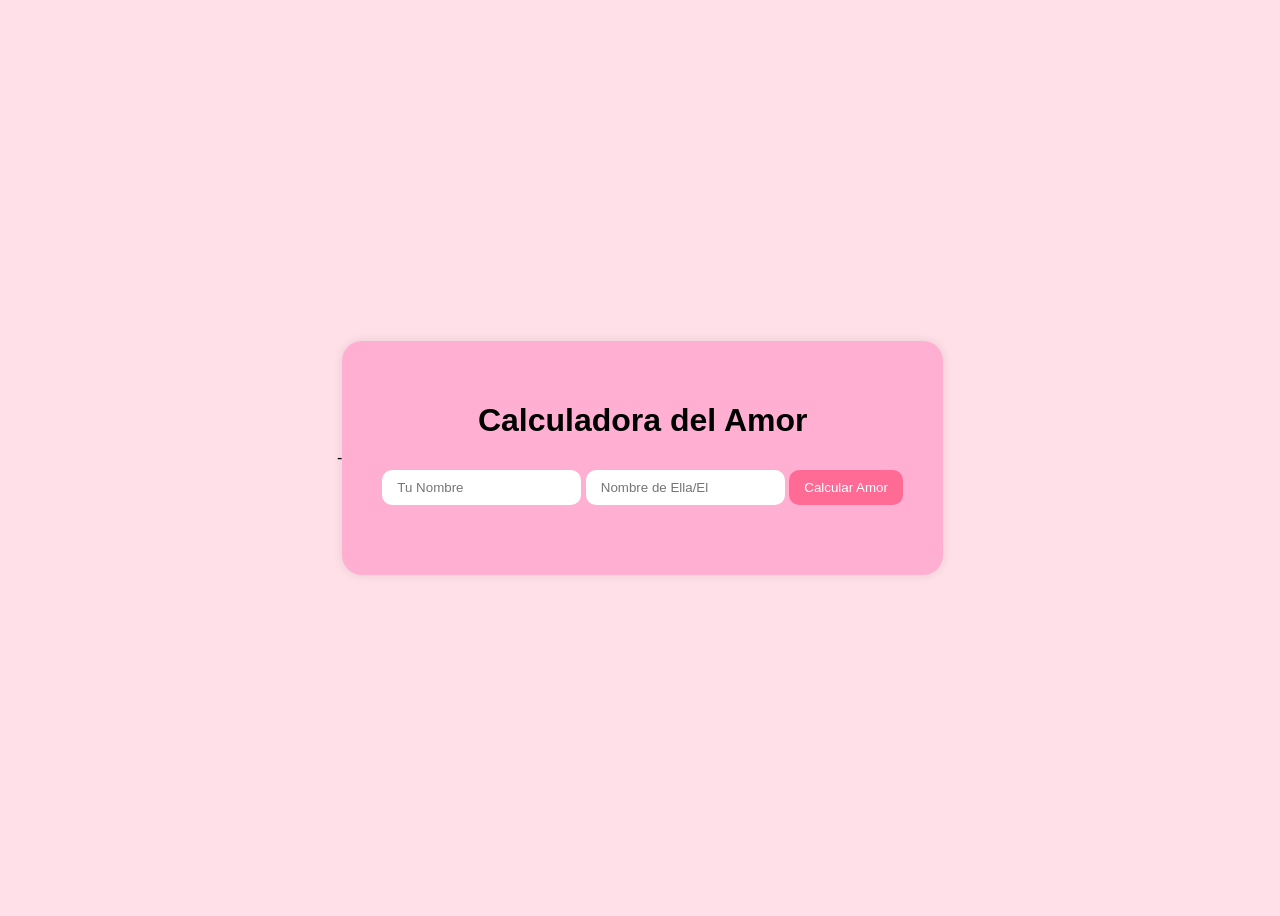
<file: 01-CalculadoraAmor/index.html>
<!DOCTYPE html>
<html lang="en">
<head>
    <meta charset="UTF-8">
    -<meta name="viewport" content="width=device-width, initial-scale=1.0">
    <link rel="stylesheet" href="styles.css">
    <title>Calculadora del Amor</title>
</head>
<body>
    
<div class="container">
    <h1>Calculadora del Amor</h1>
    <input type="text" id="name1" placeholder="Tu Nombre">
    <input type="text" id="name2" placeholder="Nombre de Ella/El">
    <button onclick="calculateLove()">Calcular Amor</button>
    <div id="result"></div>
</div>

    <script src="script.js"></script>
</body>
</html>
</file>
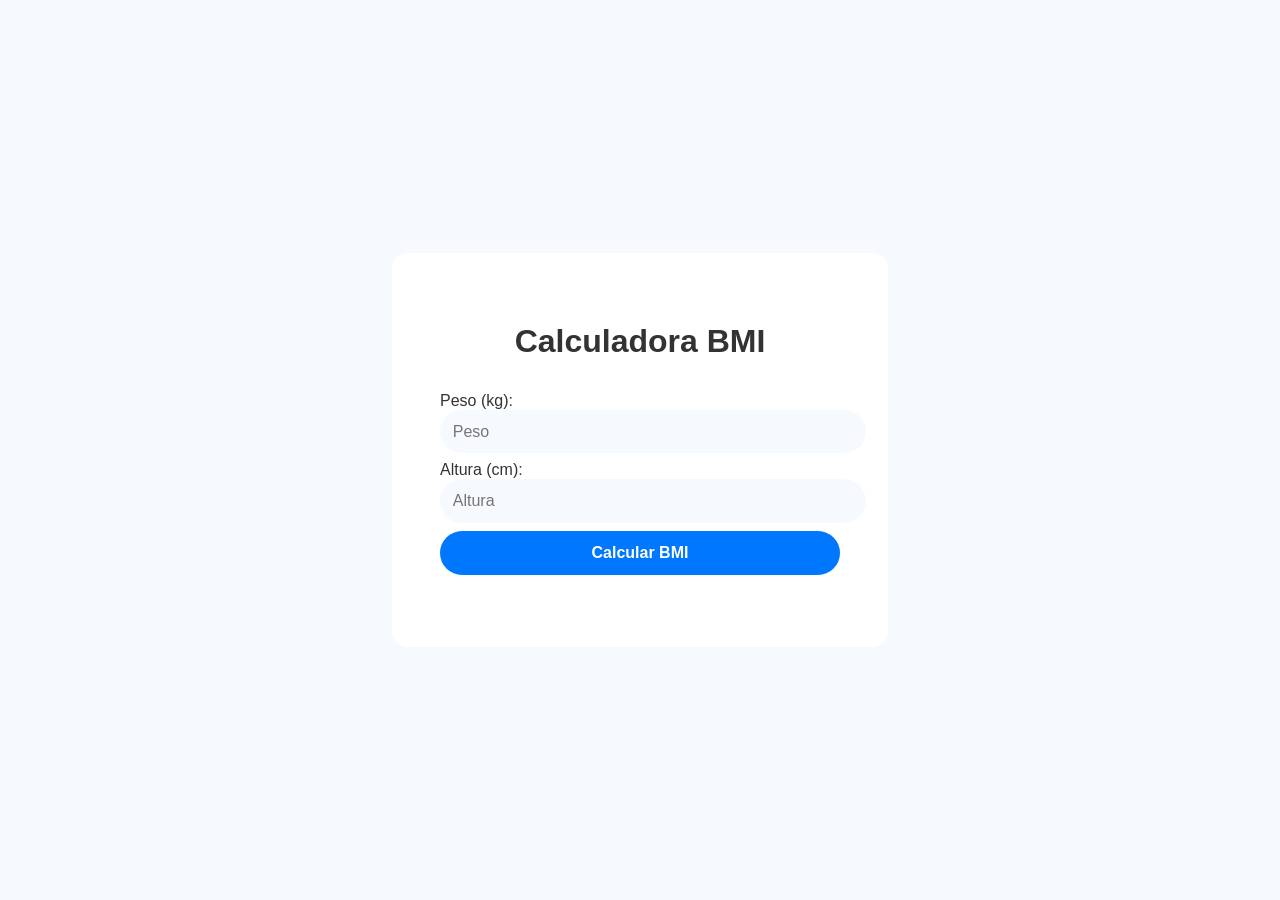
<file: 02-BMI/index.html>
<!DOCTYPE html>
<html lang="en">
<head>
    <meta charset="UTF-8">
    <meta name="viewport" content="width=device-width, initial-scale=1.0">
    <title>Calculadora de BMI</title>
    <link rel="stylesheet" href="styles.css">
</head>
<body>
    <div class="container">
        <h1>Calculadora BMI</h1>

        <div class="input-group">
            <label for="weight">Peso (kg):</label>
            <input type="number" id="weight" placeholder="Peso">

        </div>

        <div class="input-group">
            <label for="height">Altura (cm):</label>
            <input type="number" id="height" placeholder="Altura">
        </div>

        <button onclick="calculateBMI()"> Calcular BMI</button>
        <p id="result"></p>
    </div>


    <script src="script.js"></script>
</body>
</html>
</file>
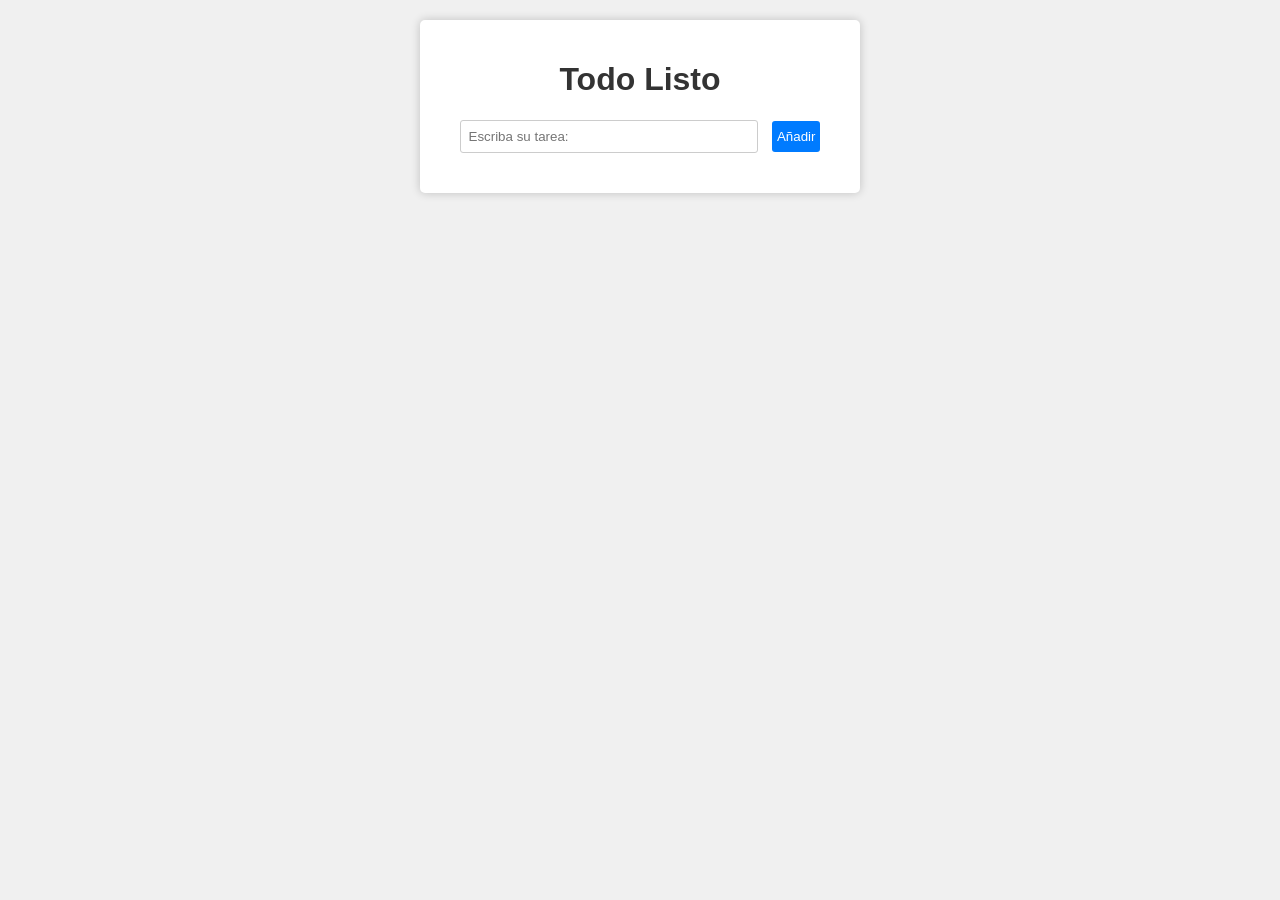
<file: 03-Todo/index.html>
<!DOCTYPE html>
<html lang="en">
<head>
    <meta charset="UTF-8">
    <link rel="stylesheet" href="styles.css">
    <meta name="viewport" content="width=device-width, initial-scale=1.0">
    <title>Todo List</title>
</head>
<body>
    
    <div class="container">
        <h1>Todo Listo</h1>
        <div class="task-form">
            <input type="text" id="task-input" placeholder="Escriba su tarea:">
            <button id="add-task-btn">Añadir</button>
        </div>
    </div>
    <ul id="task-list"></ul>

<script src="script.js"></script>
</body>
</html>
</file>
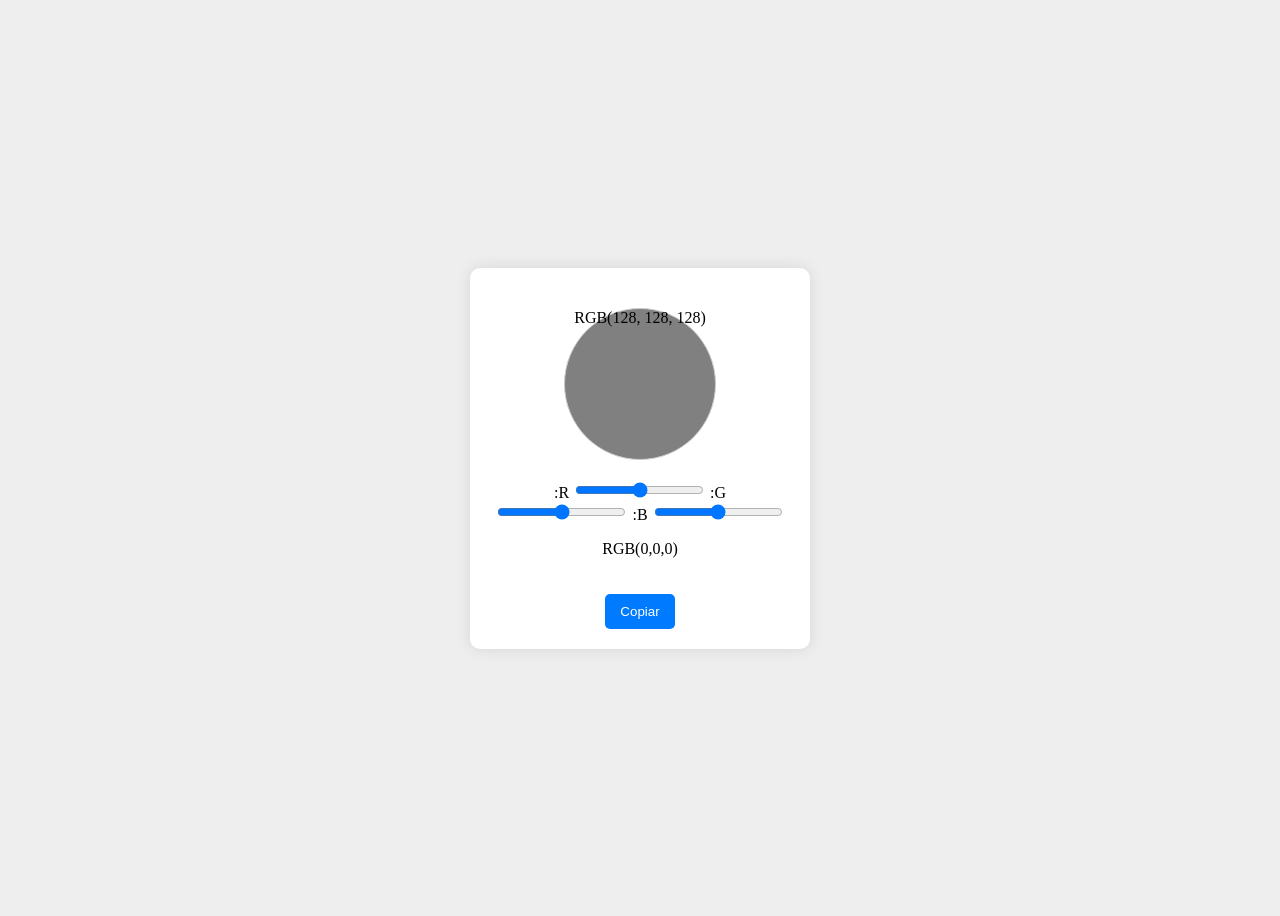
<file: 04-RGB/index.html>
<!DOCTYPE html>
<html lang="en">
<head>
    <meta charset="UTF-8">
    <meta name="viewport" content="width=device-width, initial-scale=1.0">
    <link rel="stylesheet" href="styles.css">
    <title>Generador de Colores RGB</title>
</head>
<body>
    <div class="container">
        <div id="colorDisplay" class="colorDisplay" ></div>

        <div class="sliders">
            <label > :R
                <input type="range" min="0" max="255" id="rRange">
            </label>

            <label> :G
                <input type="range" min="0" max="255" id="gRange">
            </label>

            <label> :B 
                <input type="range" min="0" max="255" id="bRange">
            </label>
        </div>
        <p id="rgbValue">RGB(0,0,0)</p>
        <button id="copyButton">Copiar</button>
    </div>
    <script src="script.js"></script>
</body>
</html>
</file>
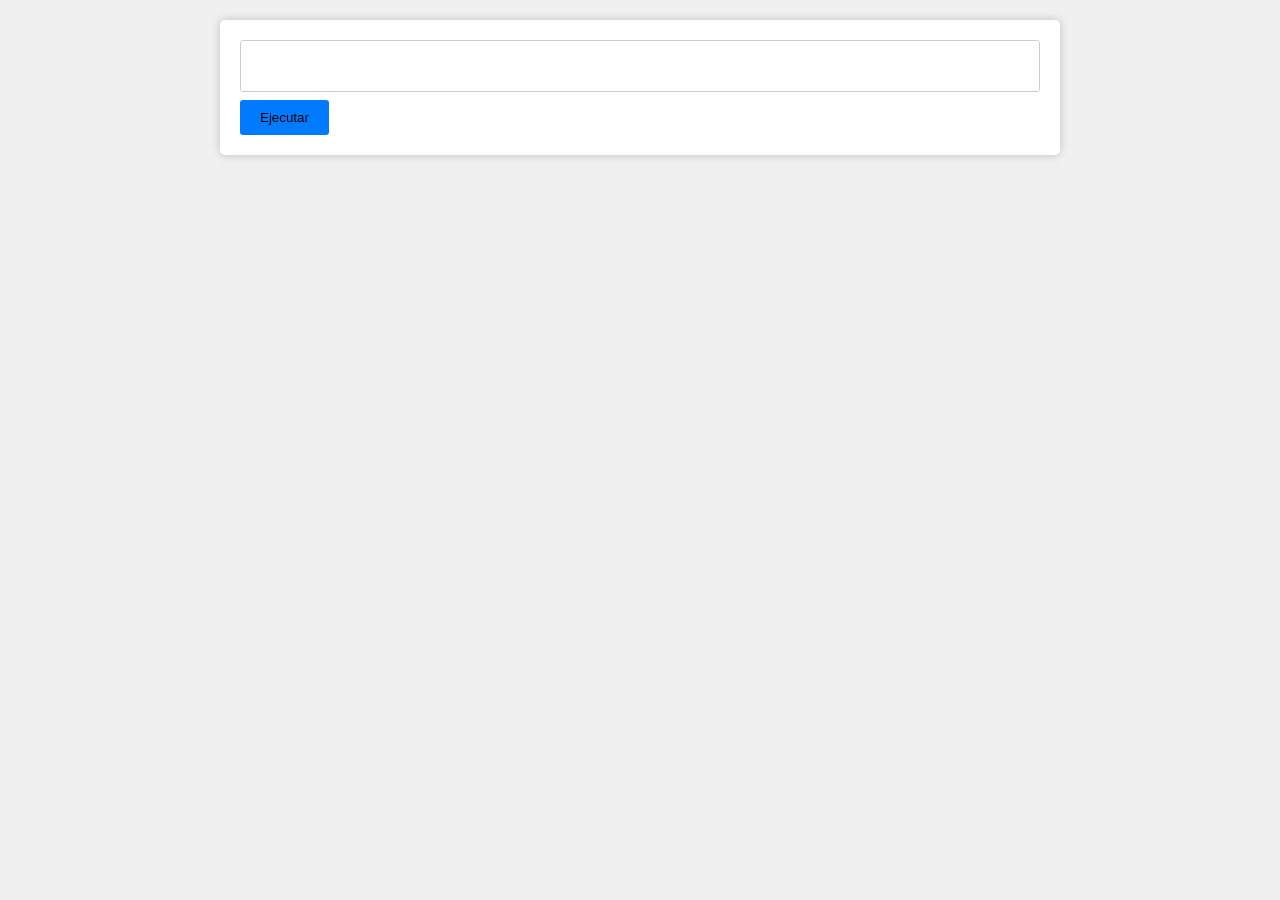
<file: 05-Editor/index.html>
<!DOCTYPE html>
<html lang="en">
<head>
    <meta charset="UTF-8">
    <meta name="viewport" content="width=device-width, initial-scale=1.0">
    <link rel="stylesheet" href="styles.css">
    <title>Editor de codigo en Linea</title>
</head>
<body>
    <div class="editor-container"> 
        <div class="editor">
            <textarea id="code-editor"></textarea>
            <div id="output"></div>
        </div>
        <button id="run-button">Ejecutar</button>
    </div>
    <script src="script.js"></script>
</body>
</html>
</file>
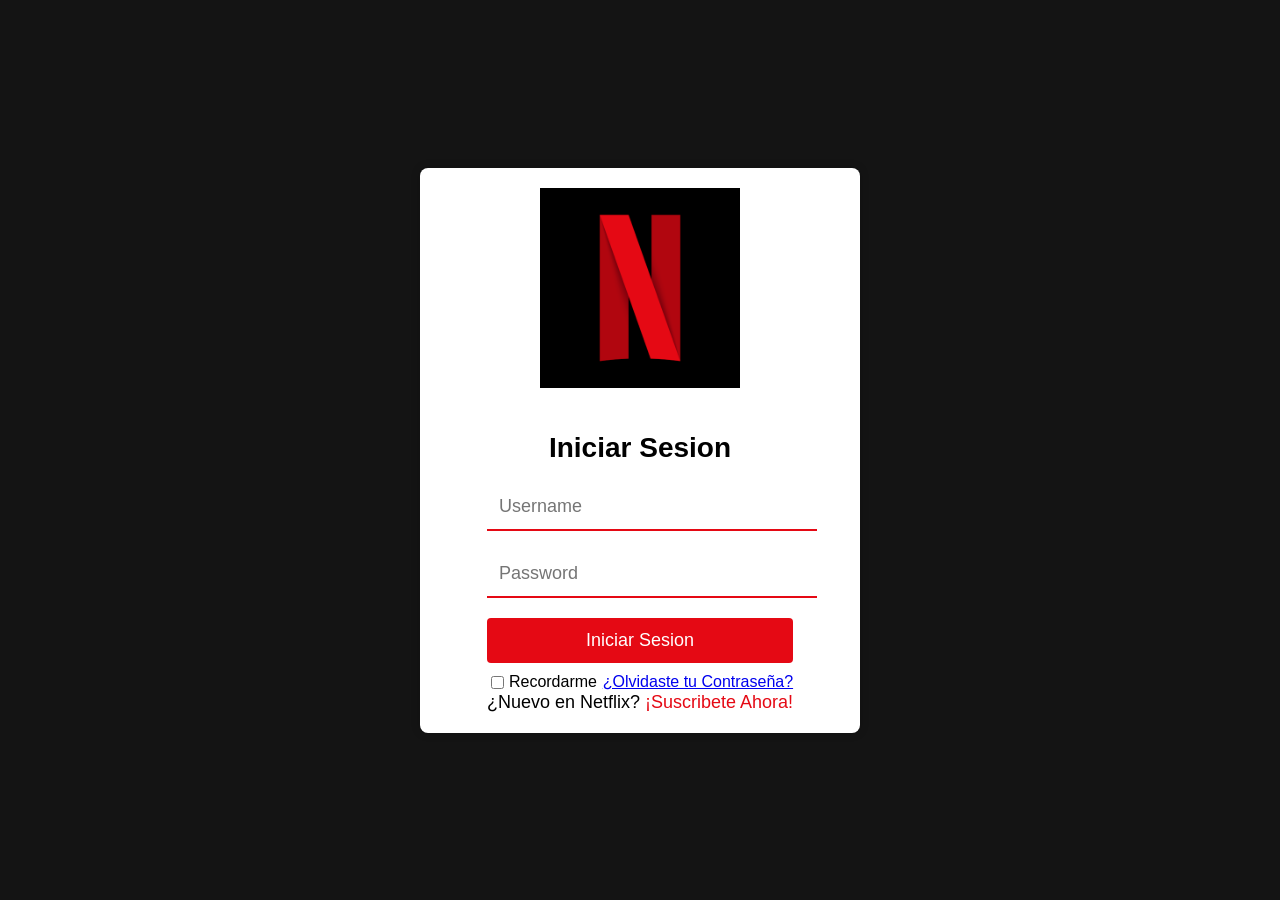
<file: 06-Netflix/index.html>
<!DOCTYPE html>
<html lang="en">
<head>
    <meta charset="UTF-8">
    <meta name="viewport" content="width=device-width, initial-scale=1.0">
    <link rel="stylesheet" href="styles.css">
    <title>Inicio de Sesion</title>
</head>
<body>

<div class="login-container">
    <div class="logo-container">
            <img src="next.png">
        </div>
    <div class="login-form">
        <h1>Iniciar Sesion</h1>
        <form id="login-form">
            <div class="input-container">
                <input type="text" id="username" placeholder="Username">
            </div>
            <div class="input-container">
                <input type="password" id="password" placeholder="Password">
            </div>
            <button type="submit">Iniciar Sesion</button>
        </form>
        <div class="succes-message" id="succes-message"></div>
        <div class="remember-forgot">
            <label>
                <input type="checkbox" id="remember-forgot">Recordarme
            </label>
            <a href="#">¿Olvidaste tu Contraseña?</a>
        </div>
        <div class="signup-now">
            ¿Nuevo en Netflix? <a href="#">¡Suscribete Ahora!</a>
        </div>
    </div>
</div>

<script src="script.js"></script>    
</body>

</html>
</file>
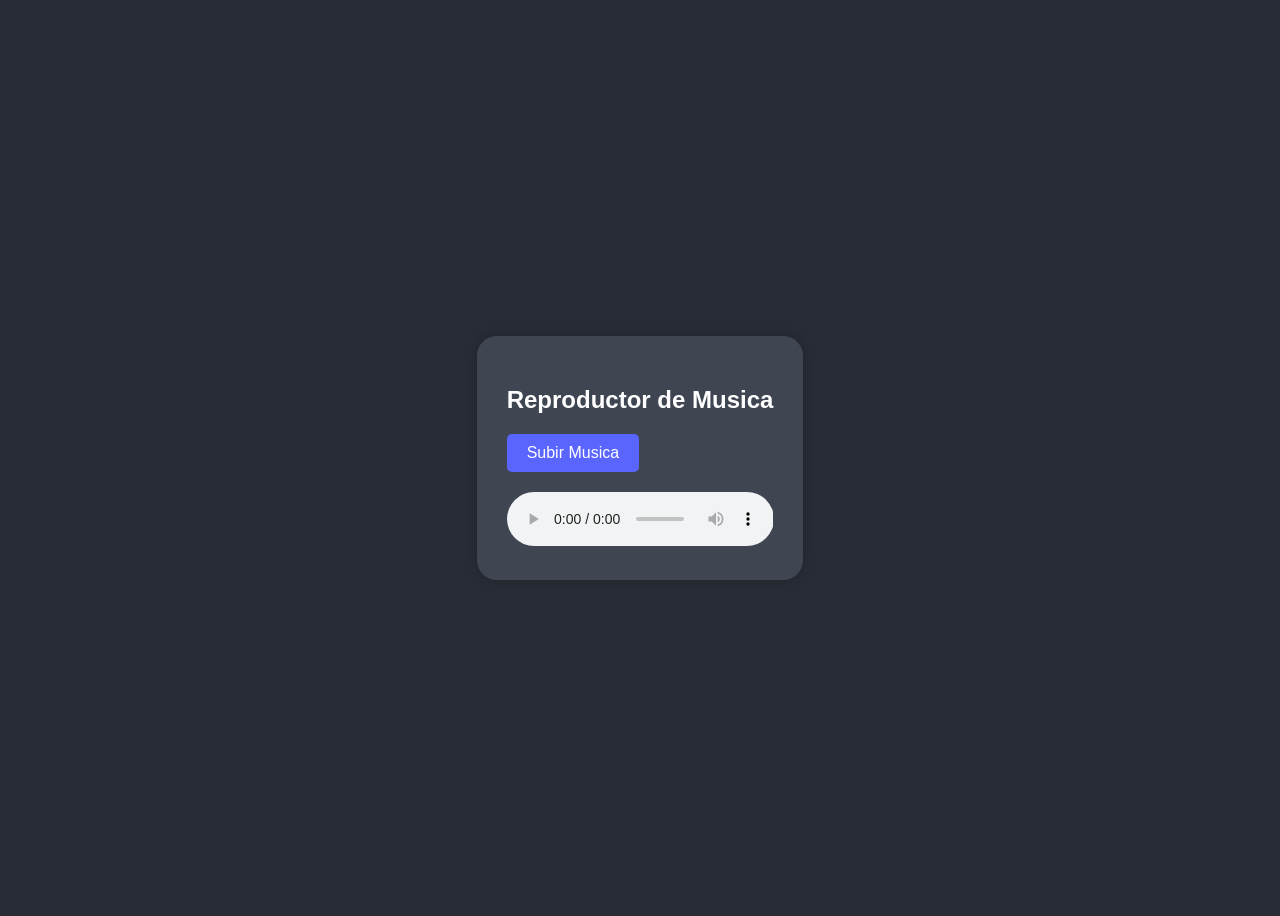
<file: 07-Reproductor/index.html>
<!DOCTYPE html>
<html lang="en">
<head>
    <meta charset="UTF-8">
    <meta name="viewport" content="width=device-width, initial-scale=1.0">
    <link rel="stylesheet" href="styles.css">
    <title>Reproductor de Musica</title>
</head>
<body>
    <div id="player">
        <h2>Reproductor de Musica</h2>


  

    <div class="upload">
        <input type="file" id="fileInput" accept="audio/*">
        <label for="fileInput">Subir Musica</label>
    </div>

    <audio id="audio" controls preload="auto"></audio>


  </div>
    <script src="script.js"></script>
</body>
</html>
</file>
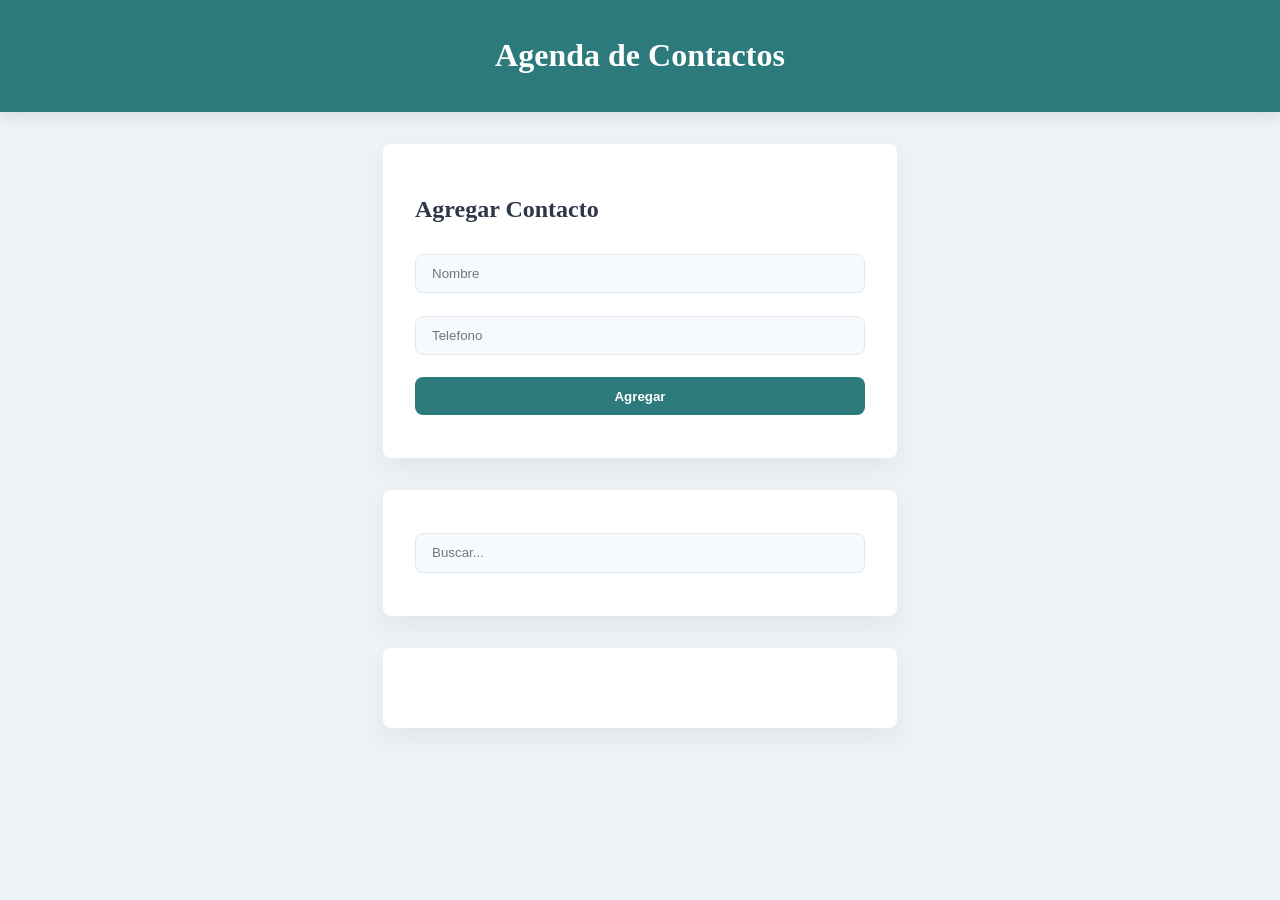
<file: 08-Agenda/index.html>
<!DOCTYPE html>
<html lang="en">
<head>
    <meta charset="UTF-8">
    <meta name="viewport" content="width=device-width, initial-scale=1.0">
    <link rel="stylesheet" href="styles.css">
    <title>Agenda de Contactos</title>
    <link href="https://fonts.googleapis.com/css2?family=Poppins:ital,wght@0,100;0,200;0,300;0,400;0,500;0,600;0,700;0,800;0,900;1,100;1,200;1,300;1,400;1,500;1,600;1,700;1,800;1,900&display=swap"
     rel="stylesheet">
</head>
<body>
    <header>
        <h1>Agenda de Contactos</h1>
    </header>

<section class="add-contact">
    <h2>Agregar Contacto</h2>
    <form id="contactForm">
        <input type="text" id="contactName", placeholder="Nombre" required>
        <input type="tel" id="contactTel", placeholder="Telefono" required>
        <button type="submit">Agregar</button>
    </form>
</section>


<section class="search">
    <input type="text" id="searchInput" placeholder="Buscar...">

</section>

<section class="contact-list">
    <ul id="contactList">
    </ul>
</section>
    
<script src="script.js"></script>
</body>
</html>
</file>
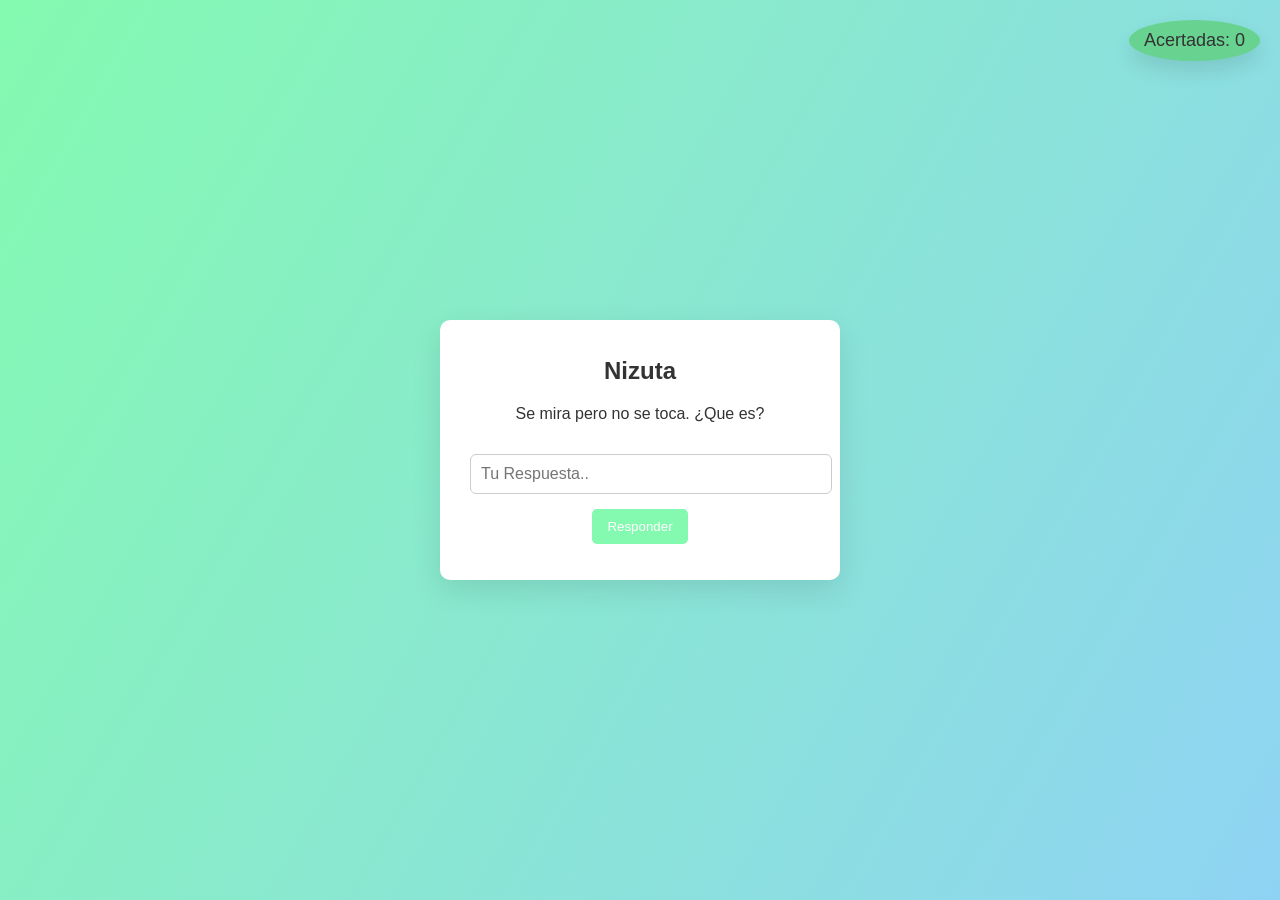
<file: 09-Juego/index.html>
<!DOCTYPE html>
<html lang="en">
<head>
    <meta charset="UTF-8">
    <meta name="viewport" content="width=device-width, initial-scale=1.0">
    <link rel="stylesheet" href="styles.css">
    <title>Juego de Adivinanzas</title>
</head>
<body>


    <div class="game-container">
          <div class="score-container">
        Acertadas: <span id="correctCount">0</span>
    </div>
        <h1>Nizuta</h1>
        <p id="riddle"></p>
        <input type="text" id="answer-input" placeholder="Tu Respuesta..">
        <button onclick="checkAnswer()">Responder</button>
        <p id="result"></p>
    </div>
    

    <script src="script.js"></script>
</body>
</html>
</file>
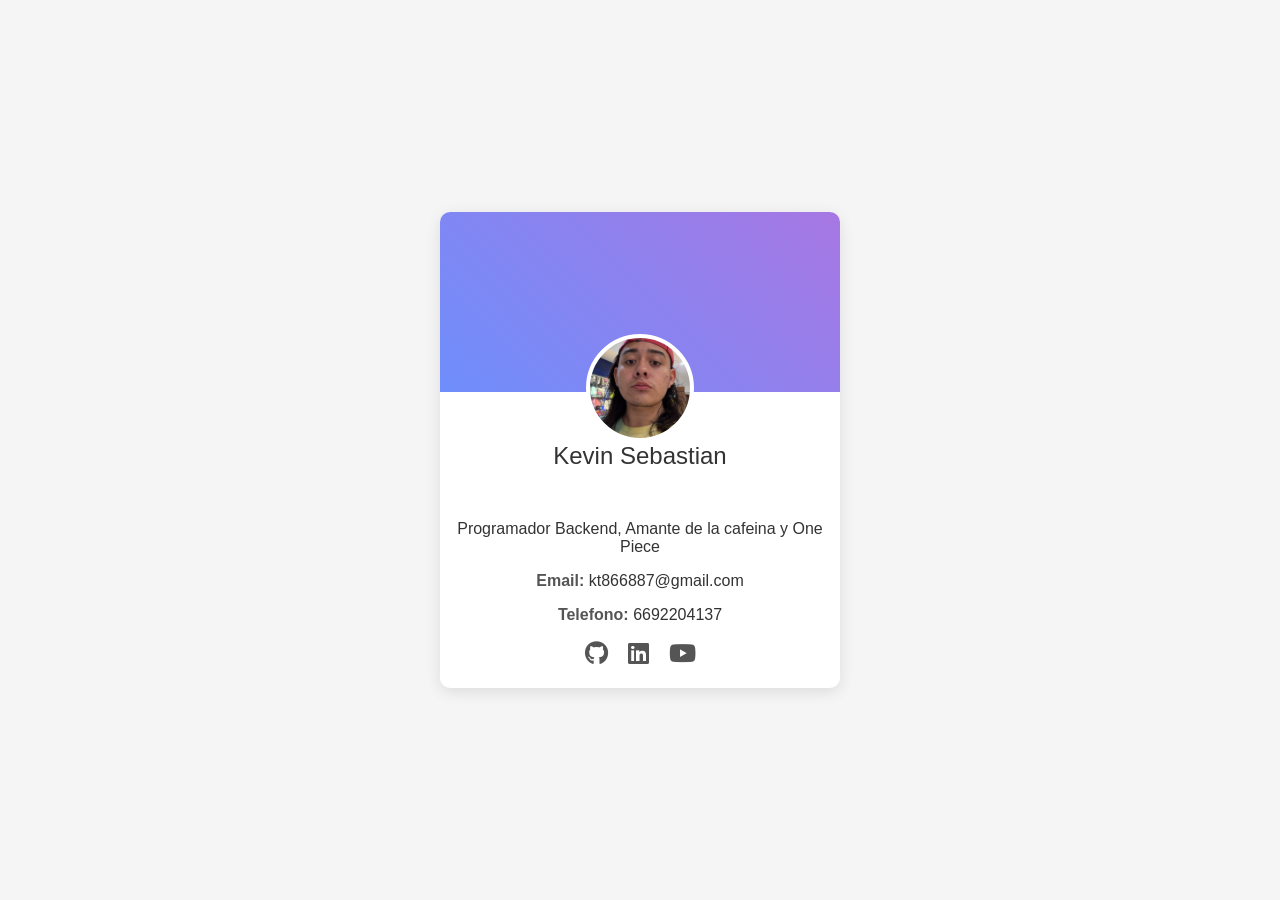
<file: 10-Perfil/index.html>
<!DOCTYPE html>
<html lang="es">
<head>
    <meta charset="UTF-8">
    <meta name="viewport" content="width=device-width, initial-scale=1.0">
    <link rel="stylesheet" href="styles.css">
    <link rel="stylesheet" href="https://cdnjs.cloudflare.com/ajax/libs/font-awesome/6.0.0-beta3/css/all.min.css">

    <title>Profile de Usuario</title>
</head>
<body>
    <div class="profile-container">
        <div class="profile-header">
            <div class="profile-photo" id="userPhoto"></div>
            </div>

                <h2 id="userName"></h2>
                <p id="userDescription"></p>
                <div class="contact-info">
                    <p>
                        <strong>Email: </strong>
                        <span id="userEmail"></span>
                    </p>
                    <p><strong>Telefono: </strong><span id="userTel"></span></p>
                    

                </div>
            <div class="social-links">
            <a href="#" id="githubLink" target="_blank"><i class="fab fa-github"></i></a>
            <a href="#" id="linkedinLink" target="_blank"><i class="fab fa-linkedin"></i></a>
            <a href="#" id="youtubeLink" target="_blank"><i class="fab fa-youtube"></i></a>

        </div>
            
        </div>
        
    </div>
    


    <script src="script.js"></script>
</body>
</html>
</file>
<file: 01-CalculadoraAmor/styles.css>
body{
    font-family: 'Arial', sans-serif;
    display: flex;
    align-items: center;
    justify-content: center;
    height: 100vh;
    background-color: #ffe0e9;
}


.container{
text-align: center;
background-color: #ffafd2;
padding: 40px;
border-radius: 20px;
box-shadow: 0 0 10px rgba(0,0,0,0.1);

}

input, button{

padding: 10px 15px;
margin: 10px 0;
border: none;
border-radius: 10px;
outline: none;


}

button {
background-color: #ff6b95;
color: white;
cursor: pointer;
transition: background-color 0.3s;

}

button:hover {
    background-color: #ff3c6e;
}

#result{
    font-size:24px ;
    margin-top: 20px;
}
</file>
<file: 02-BMI/styles.css>
body {
font-family: "Poppins", sans-serif;
background-color: #f6faff;
display: flex;
justify-content: center;
align-items: center;
height: 100vh;
margin: 0;
padding: 0;
color: #333;


}

.container{
width: 98%;
max-width: 400px;
background-color: #ffffff;
padding: 3rem;
border-radius: 16px;
box-shadow: 0 10px 30px rgba(0,0,0,0,1);

}
h1{
text-align: center;
margin-bottom: 2rem;
}

.input-group{
margin-bottom: 2rem;
}

.input-group {
    display: block;
    margin-bottom: 0.5rem;
}

.input-group input {
    width: 100%;
    padding: 0.8rem;
    border: none;
    border-radius: 50px;
    background-color: #f6faff;
    font-size: 1rem;
    color: #333;
}

button {
    width: 100%;
    padding: 0.8rem;
    background-color: #0077ff;
    color: #ffffff;
    border: none;
    border-radius: 50px;
    font-size: 1rem;
    cursor: pointer;
    font-weight: 600;
    transition: background-color 0.3s;
}

button:hover {
background-color: #0055cc;
}

p#result {
    margin-top: 1.5rem;
    font-weight: 600;
    font-size: 1.2rem;
    text-align: center;

}
</file>
<file: 03-Todo/styles.css>
body {
    font-family:  Arial, sans-serif;
    background-color: #f0f0f0;
    margin: 0;
    padding: 0;

}

.container {
     max-width: 400px;
     margin: 20px auto;
     padding: 20px;
     background-color: #fff;
     border-radius: 5px;
     box-shadow: 0px 0px 10px rgb(0,0,0,0.2);
     text-align: center;
  
}

h1 {
    color: #333;

}

.task-form {
    margin-bottom: 20px;
}

#task-input {
    width: 70%;
    padding: 8px;
    border: 1px solid #ccc;
    border-radius: 3px;
    margin-right: 10px;
}

#add-task-btn {
    padding: 8px 5px;
    background-color: #007bff;
    color: #fff;
    border: none;
    border-radius: 3px;
    cursor: pointer;
}

ul {
    list-style-type: none;
    padding: 0;

}

li {
    display: flex;
    align-items: center;
    justify-content: space-between;
    background-color: #f0f0f0;
    padding: 10px;
    margin: 10px 0;
    border-radius: 3px;
}

.complete {
    text-decoration: line-through;
    color: #ccc;
}

.delete-btn {
    background-color: #ff3636;
    color: #fff;
    border: none;
    border-radius: 5px;
    padding: 5px 10px;
    cursor: pointer;

}
</file>
<file: 04-RGB/styles.css>
body {
    font-size: 'Arial', sans-serif;
    display: flex;
    justify-content: center;
    align-items: center;
    height: 100vh;
    background-color: #eee;
}

.container {
    text-align: center;
    width: 300px;
    padding: 20px;
    background-color: #fff;
    border-radius: 10px;
    box-shadow: 0px 0px 15px rgba(0,0,0,0.1);
}

.colorDisplay {
    width: 150px;
    height: 150px;
    margin: 20px auto;
    border: 1px solid #ccc;
    border-radius: 50%;
}

.sliders {
    display: block;
    margin: 10px 0;

}

button {
    background-color: #007bff;
    color: #fff;
    border: none;
    padding: 10px 15px;
    border-radius: 5px;
    cursor: pointer;
    margin-top: 20px;
    transition: background-color 0,3s;
}

button:hover {
    background-color: #0056b3;
}

button:active {
    background-color: #003d7a;
}
</file>
<file: 05-Editor/styles.css>
body {
    font-family: 'Arial', sans-serif;
    background-color: #f0f0f0;
    margin: 0;
    padding: 0;
}

.editor-container {
    max-width: 800px;
    margin: 20px auto;
    padding: 20px;
    background-color: #fff;
    border-radius: 5px;
    box-shadow: 0px 0px 10px rgb(0, 0, 0, 0.2);

}

.editor {
    display: flex;
    flex-direction: column;
    border: 1px solid #ccc;
    border-radius: 3px;
    overflow: hidden;

}

textarea {
    flex: 1;
    padding: 10px;
    border: none;
    resize: none;
    
}

.output {
    padding: 10px;
    background-color: #f0f0f0;

}

button {
    padding: 10px 20px;
    margin-top: 8px;
    background-color: #007bff;
    border: none;
    border-radius: 3px;
    cursor: pointer;

}
</file>
<file: 06-Netflix/styles.css>
body {
    font-family: Arial, sans-serif;
    background-color: #141414;
    margin: 0;
    padding: 0;
    display: flex;
    justify-content: center;
    align-items: center;
    min-height: 100vh;

}

.container {
    text-align: center;
}

.login-container {
    background-color: #fff;
    border-radius: 8px;
    box-shadow: 0px 0px 10px rgb(0, 0, 0, 0.2);
    padding: 20px;
    max-width: 400px;
    width: 100%;
    margin: 0 auto;
    display: flex;
    flex-direction: column;
    align-items: center;
}

.logo-container img {
    width: 200px;
    margin-bottom: 20px;

}

.login-form {
    text-align: center;

}

h1{
    font-size: 28px;
    margin: 20px;
}

.input-container {
width: 100%;
margin-bottom: 20px;

}

input[type="text"],
input[type="password"] {
    width: 100%;
    padding: 12px;
    border: none;
    border-bottom: 2px solid #e50914;
    font-size: 18px;
}

button[type="submit"] {
    width: 100%;
    padding: 12px;
    border: none;
    background-color: #e50914;
    color: #fff;
    border-radius: 4px;
    cursor: pointer;
    font-size: 18px;
    transition: background-color 0.3s ease;

}

button[type="submit"]:hover {
    background-color: #d30812;
}

.remember-forgot {
    display: flex;
    justify-content: space-between;
    align-items: center;
    margin-top: 10px;
}

.remember-forgot label {
    display: flex;
    align-items: center;

}

.remember-forgot input[type="checkbox"] {
    margin-right: 5px;
}

.signup-now {
    font-size: 18px;

}

.signup-now a {
    color: #e50914;
    text-decoration: none;
}

.succes-message {
    display: none;
    color: #2ecc71;
    font-size: 18px;
    margin-top: 20px;
}
</file>
<file: 07-Reproductor/styles.css>
body {
    font-family: 'Arial', sans-serif;
    display: flex;
    height: 100vh;
    align-items: center;
    justify-content: center;
    background-color: #282c36;
    color: white;

}

#player {
    padding: 30px;
    background-color: #3f4652;
    border-radius: 20px;
    box-shadow:0px 0px 15px rgb( 0, 0, 0, 0.2);
}

h2 {
    text-align: center;
    margin-bottom: 20px;
}

.upload {
    position: relative;
    display: inline-block;
    margin-bottom: 20px;
}

.upload input[type="file"] {
    display: none;
}

.upload label {
    display: block;
    background-color: #5a65ff;
    padding: 10px 20px;
    border-radius: 5px;
    cursor: pointer;
    transition: background-color 0.2s;
}

.upload label:hover {
    background-color: #4951ff;
}

audio {
    width: 100%;
    
}
</file>
<file: 08-Agenda/styles.css>
body {
    font-family: 'Poppins' sans-serif;
    margin: 0;
    padding: 0;
    background-color: #edf2f7;
    color: #2d3748;
}

header {
    background: #2c7a7b;
    color: white;
    text-align: center;
    padding: 1rem 0;
    box-shadow: 0px 3px 15px rgba(0, 0, 0, 0.1);
}

.add-contact, .search, .contact-list {
    max-width: 450px;
    padding: 2rem;
    background-color: white;
    margin: 2rem auto;
    border-radius: 8px;
    box-shadow: 0px 10px 25px rgba(0,0,0,0.05);
}

input, button {
    padding: 0.7rem 1rem;
    margin: 0.7rem 0;
    width: 100%;
    box-sizing: border-box;
    border: none;
    border-radius: 8px;
    transition: transform 0.1s, box-shadow 0.1s;

}

input{
    background-color: #f7fafc;
    color: #2d3748;
    outline: none;
    border: 1px solid #e2e8f0;
}

input:focus {
    border-color:#a0aec0;
    box-shadow: 0 0 0 3px rgba(66, 153, 225, 0.5);
}

button {
    background-color: #2c7a7b;
    color: white;
    font-weight: 600;
    cursor: pointer;
    outline: none;
}

button:hover {
    background-color: #285e5a;
    transform: translateY(-2px);
    box-shadow: 0 7px 14px rgb(50,50,93,.1);
}

button:active {
    transform: translateY(0);
    box-shadow: 0 4px 8px rgb(50,50,93,.1);
}
</file>
<file: 09-Juego/styles.css>
body {
    font-family: 'Arial', sans-serif;
    background: linear-gradient(120deg, #84fab0 0%, #8fd3f4 100%);
    display: flex;
    justify-content: center;
    align-items: center;
    height: 100vh;
    margin: 0;
    color: #333;

}

.game-container {
    background-color: #ffffff;
    padding: 20px 30px;
    border-radius: 10px;
    box-shadow: 0 10px 30px rgba(0,0,0,0.1);
    width: 340px;
    text-align: center;

}

h1 {
    font-size: 24px;
    margin-bottom: 20px;
}

input {
    width: 100%;
    padding: 10px;
    margin-top: 15px;
    border: 1px solid #ccc;
    border-radius: 6px;
    font-size: 16px;
}

button {
    background-color: #84fab0;
    border: none;
    color: white;
    padding: 10px 15px;
    margin-top: 15px;
    cursor: pointer;
    border-radius: 5px;
    transition: background 0.3s;
}

button:hover {
    background-color: #68d391;
}


.score-container {
    position: absolute;
    top: 20px;
    right: 20px;
    background-color: #68d391;
    border-radius: 50%;
    padding: 10px 15px;
    font-size: 18px;
    box-shadow: 0 10px 20px rgba(0,0,0,0.1);
}
</file>
<file: 10-Perfil/styles.css>
body {
    font-family: 'Segoe UI', 'Segoe UI', Tahoma, Geneva, Verdana, sans-serif;
    background-color: #f5f5f5;
    display: flex;
    justify-content: center;
    align-items: center;
    height: 100vh;
    margin: 0;
    color: #333;

}

.profile-container {
    width: 80%;
    max-width: 400px;
    background-color: #ffffff;
    border-radius: 10px;
    box-shadow: 0px 4px 15px rgba(0,0,0,0.1);
    overflow: hidden;
    transition: box-shadow 0.3s;

}

.profile-container:hover {
    box-shadow: 0 4px 18px rgba(0,0,0,0.15);
}

.profile-header {
    position: relative;
    height: 180px;
    background: linear-gradient(45deg, #6e8efb, #a777e3);
}

.profile-photo {
    position: absolute;
    bottom: -50px;
    left: 50%;
    transform: translateX(-50%);
    width: 100px;
    height: 100px;
    border-radius: 50%;
    background-color: #eee;
    border: 4px solid #ffffff;
    background-image: url('./yo.jpeg');
    background-size: cover;
    background-position: center;

}

h2, p {
    text-align: center;
    margin: 16px;

}

h2 {
    margin: 50px;
    font-size: 24px;
    font-weight: 500;
}

.contact-info {
    margin: 0;
    font-size: 16px;

}

strong {
    color: #555;
}

.social-links {
    display: flex;
    justify-content: center;
    gap: 20px;
    margin-bottom: 20px;

}

.social-links a {
    color: #555;
    font-size: 24px;
    transition: color 0.3;

}

.social-links a:hover {
    color: #6e8efb;
}
</file>
